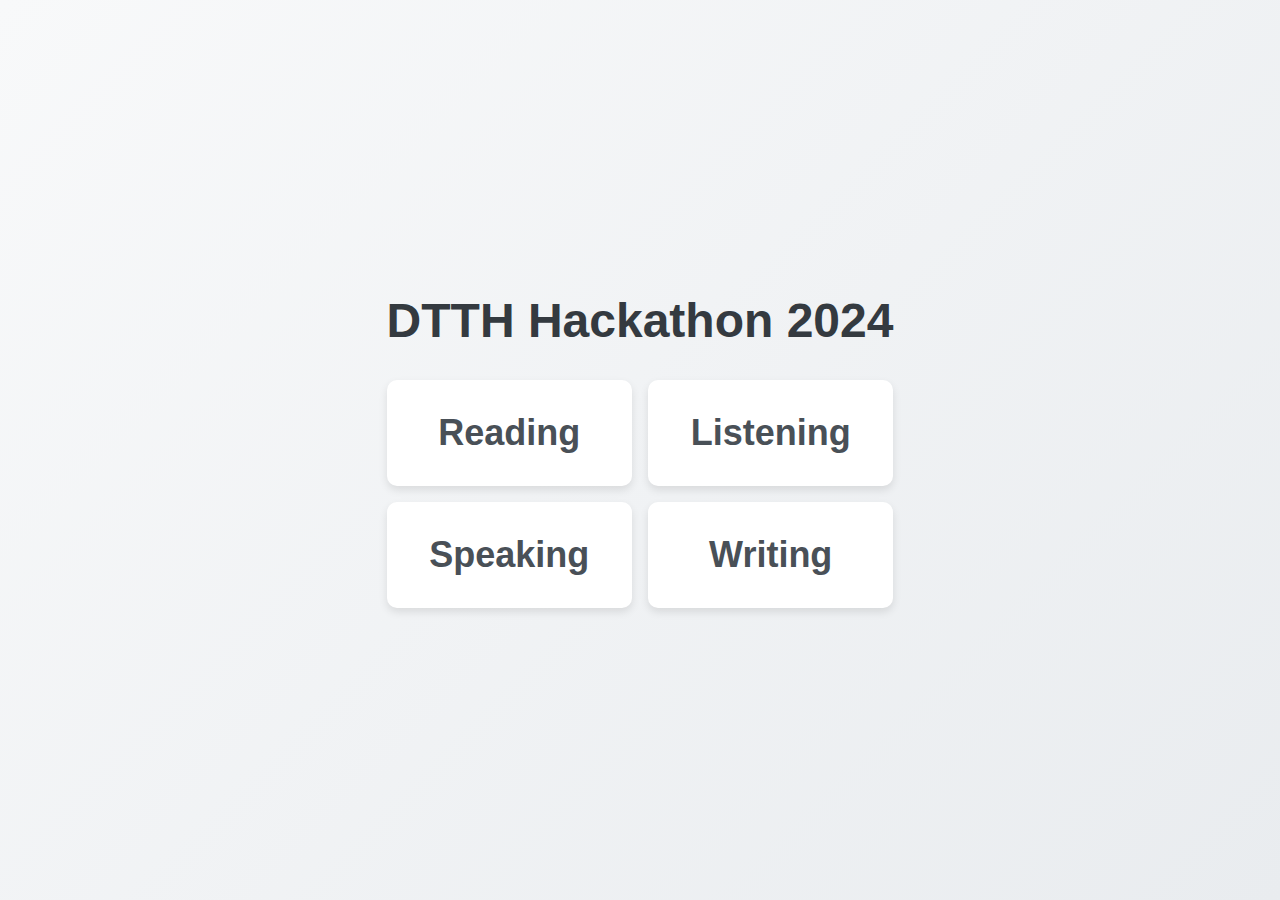
<file: index.html>
<!DOCTYPE html>
<html lang="en">
<head>
    <meta charset="UTF-8">
    <meta name="viewport" content="width=device-width, initial-scale=1.0">
    <title>Hackathon 2024</title>
    <link rel="stylesheet" href="styles.css">
</head>
<body>
    <div class="container">
        <h1 class="title">DTTH Hackathon 2024</h1>
        <div class="grid">
            <div class="card">
                <a href="https://hackathon.ariidesu.moe/" class="link">
                    <h2>Reading</h2>
                </a>
            </div>
            <div class="card">
                <a href="./notfound.html" class="link">
                    <h2>Listening</h2>
                </a>
            </div>
            <div class="card">
                <a href="https://finalhsgshackathonweb-anhieps-projects.vercel.app/speaking" class="link">
                    <h2>Speaking</h2>
                </a>
            </div>
            <div class="card">
                <a href="https://667be58ea7e1c41371b3f0d9--regal-beijinho-d6df15.netlify.app/" class="link">
                    <h2>Writing</h2>
                </a>
            </div>
        </div>
    </div>
    <script src="script.js"></script>
</body>
</html>
</file>
<file: styles.css>
* {
    margin: 0;
    padding: 0;
    box-sizing: border-box;
    font-family: 'Arial', sans-serif;
}

body {
    background: linear-gradient(135deg, #f8f9fa, #e9ecef);
    display: flex;
    justify-content: center;
    align-items: center;
    height: 100vh;
}

.container {
    text-align: center;
}

.title {
    font-size: 3rem;
    margin-bottom: 2rem;
    color: #343a40;
    animation: fadeIn 1s ease-in-out;
}

.grid {
    display: grid;
    grid-template-columns: repeat(2, 1fr);
    gap: 1rem;
}

.card {
    background: #ffffff;
    padding: 2rem;
    border-radius: 10px;
    box-shadow: 0 4px 8px rgba(0, 0, 0, 0.1);
    transition: transform 0.3s ease-in-out, box-shadow 0.3s ease-in-out;
}

.card:hover {
    transform: translateY(-10px);
    box-shadow: 0 8px 16px rgba(0, 0, 0, 0.2);
}

.link {
    text-decoration: none;
    color: #495057;
    font-size: 1.5rem;
    transition: color 0.3s ease-in-out;
}

.link:hover {
    color: #007bff;
}

@keyframes fadeIn {
    from {
        opacity: 0;
    }
    to {
        opacity: 1;
    }
}
</file>
